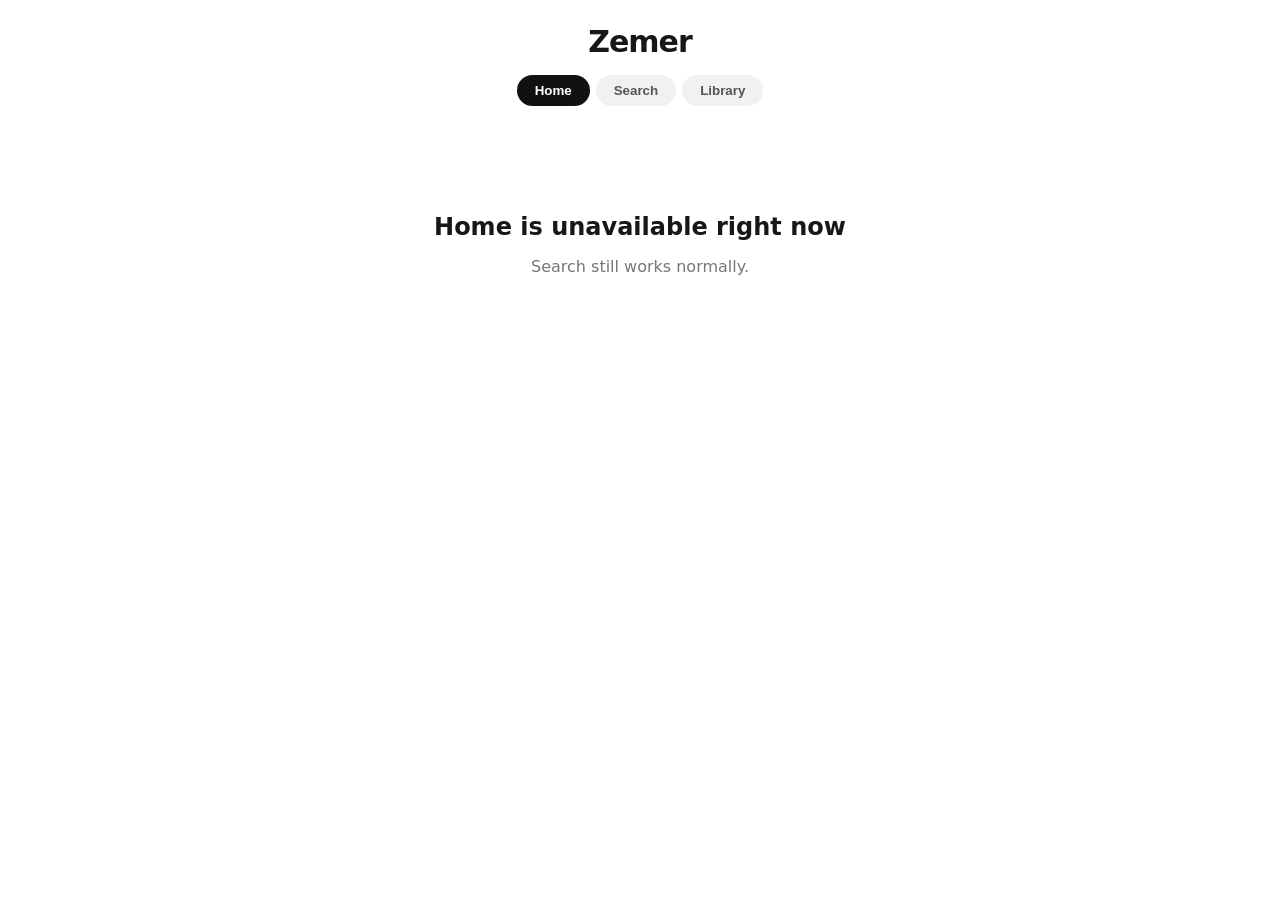
<file: index.html>
<!doctype html>
<html lang="en"><head>
<meta charset="utf-8"><meta name="viewport" content="width=device-width,initial-scale=1,viewport-fit=cover">
<meta name="theme-color" content="#fff"><title>Zemer</title>
<style>
*{box-sizing:border-box}html,body{margin:0;min-height:100%;font-family:system-ui,-apple-system,BlinkMacSystemFont,"Segoe UI",sans-serif;background:#fff;color:#171717}
body{padding:0 16px 94px}.wrap{width:min(920px,100%);margin:auto}header{display:flex;align-items:center;justify-content:center;padding:24px 0 16px}
.logo{font-size:30px;font-weight:800;letter-spacing:-1px}.tabs{display:flex;justify-content:center;gap:6px;margin:0 auto 18px}.tab{border:0;background:#f1f1f1;color:#555;border-radius:18px;padding:8px 18px;font-weight:700;cursor:pointer}.tab.active{background:#111;color:#fff}.search{display:flex;gap:9px;max-width:760px;margin:8px auto 26px}.search input{flex:1;height:52px;border:1px solid #d6d6d6;border-radius:27px;padding:0 19px;font-size:17px;outline:0;background:#fafafa}.search input:focus{border-color:#888;background:#fff}.search button{height:52px;border:0;border-radius:27px;padding:0 22px;background:#111;color:#fff;font-size:16px;font-weight:700}
#status{text-align:center;color:#777;margin:22px 0}.section{margin:27px 0}.section h2{font-size:19px;margin:0 0 10px}.row{display:flex;align-items:center;gap:13px;padding:10px 7px;border-radius:12px;cursor:pointer}.row:hover{background:#f5f5f5}.art{width:58px;height:58px;border-radius:9px;object-fit:cover;background:#eee;flex:none}.info{min-width:0;flex:1}.title{font-weight:650;white-space:nowrap;overflow:hidden;text-overflow:ellipsis}.sub{font-size:14px;color:#777;margin-top:3px;white-space:nowrap;overflow:hidden;text-overflow:ellipsis}.action{border:0;background:#eee;width:40px;height:40px;border-radius:50%;font-size:17px;flex:none}.albumHero{display:flex;gap:18px;align-items:center;padding:8px 2px 22px}.heroArt{width:150px;height:150px;border-radius:12px;object-fit:cover;background:#eee}.heroTitle{font-size:28px;font-weight:800;line-height:1.08}.heroSub{color:#777;margin-top:8px}.back{border:0;background:#f1f1f1;border-radius:20px;padding:9px 15px;font-weight:650;margin-bottom:14px}.tracknum{width:28px;color:#999;text-align:center}.player{position:fixed;left:0;right:0;bottom:0;background:#fff;border-top:1px solid #ddd;padding:9px 14px calc(9px + env(safe-area-inset-bottom));z-index:10;box-shadow:0 -4px 18px #00000012}.playerin{width:min(920px,100%);margin:auto;display:flex;align-items:center;gap:11px}.miniArt{width:48px;height:48px;border-radius:7px;object-fit:cover;background:#eee}.ptext{min-width:0;flex:1}.pcontrols{display:flex;gap:7px}.pcontrols button{border:0;background:#111;color:#fff;border-radius:50%;width:40px;height:40px}.progress{position:absolute;left:0;right:0;top:-2px;height:3px;background:#ddd}.progress i{display:block;width:0;height:100%;background:#111}.full{position:fixed;inset:0;background:#fff;z-index:30;display:none;flex-direction:column;padding:calc(18px + env(safe-area-inset-top)) 22px calc(22px + env(safe-area-inset-bottom));overflow:auto}.full.open{display:flex}.fullTop{display:flex;justify-content:space-between;align-items:center}.iconbtn{border:0;background:#f1f1f1;border-radius:50%;width:42px;height:42px;font-size:20px}.fullArt{width:min(78vw,380px);aspect-ratio:1;margin:45px auto 28px;border-radius:18px;object-fit:cover;background:#eee}.fullInfo{text-align:center}.fullTitle{font-size:25px;font-weight:800}.fullArtist{color:#777;margin-top:6px}.seek{width:100%;margin-top:25px}.times{display:flex;justify-content:space-between;color:#777;font-size:12px}.range{width:100%;accent-color:#111}.bigControls{display:flex;justify-content:center;align-items:center;gap:22px;margin:25px 0}.bigControls button{border:0;background:#f0f0f0;border-radius:50%;width:50px;height:50px;font-size:20px}.bigControls .main{background:#111;color:#fff;width:66px;height:66px;font-size:25px}.queue{border-top:1px solid #eee;padding-top:18px}.queue h3{margin:0 0 10px}.qrow{display:flex;gap:10px;align-items:center;padding:9px 0}.qrow img{width:44px;height:44px;border-radius:6px;object-fit:cover}.qinfo{min-width:0}.qtitle{font-weight:600;white-space:nowrap;overflow:hidden;text-overflow:ellipsis}.qsub{font-size:13px;color:#777}.homeSection{margin:28px 0}.homeSectionHead{display:flex;align-items:center;justify-content:space-between}.homeSection h2{font-size:20px;margin:0 0 11px}.homeRail{display:flex;gap:13px;overflow-x:auto;padding:2px 2px 8px;scroll-snap-type:x proximity}.homeCard{position:relative;flex:0 0 155px;cursor:pointer;scroll-snap-align:start}.homeCard img{width:155px;height:155px;border-radius:12px;object-fit:cover;background:#eee}.homeCardTitle{font-weight:700;margin-top:7px;white-space:nowrap;overflow:hidden;text-overflow:ellipsis}.homeCardSub{font-size:13px;color:#777;margin-top:3px;white-space:nowrap;overflow:hidden;text-overflow:ellipsis}.homePlay{position:absolute;right:8px;top:112px;border:0;background:#111;color:#fff;width:36px;height:36px;border-radius:50%}.emptyHome{text-align:center;color:#777;padding:65px 20px}.emptyHome h2{color:#171717;margin-bottom:6px}.emptyIcon{font-size:44px;color:#171717}.yt{position:fixed;width:1px;height:1px;left:-10px;top:-10px;opacity:.01;pointer-events:none}
@media(max-width:600px){body{padding-left:10px;padding-right:10px}.search button{padding:0 18px}.heroArt{width:118px;height:118px}.heroTitle{font-size:24px}.row{padding:9px 3px}}
</style></head><body>
<div class="wrap"><header><div class="logo">Zemer</div></header>
<nav class="tabs" aria-label="Main navigation"><button class="tab active" data-tab="home">Home</button><button class="tab" data-tab="search">Search</button><button class="tab" data-tab="library">Library</button></nav>
<div id="searchArea" hidden><form class="search" id="form"><input id="q" autocomplete="off" placeholder="Search songs, artists, albums…"><button>Search</button></form></div>
<div id="status"></div><main id="results"></main></div>
<div class="player" id="player" hidden><div class="progress"><i id="bar"></i></div><div class="playerin"><img class="miniArt" id="part"><div class="ptext"><div class="title" id="ptitle"></div><div class="sub" id="psub"></div></div><div class="pcontrols"><button id="prev">‹</button><button id="pause">▶</button><button id="next">›</button></div></div></div>
<div class="full" id="full"><div class="fullTop"><button class="iconbtn" id="closeFull">⌄</button><span>Now Playing</span><button class="iconbtn" id="openQueue">☰</button></div><img class="fullArt" id="fart"><div class="fullInfo"><div class="fullTitle" id="ftitle"></div><div class="fullArtist" id="fartist"></div></div><div class="seek"><input class="range" id="seek" type="range" min="0" max="1000" value="0"><div class="times"><span id="cur">0:00</span><span id="dur">0:00</span></div></div><div class="bigControls"><button id="fprev">⏮</button><button class="main" id="fpause">▶</button><button id="fnext">⏭</button></div><div class="queue"><h3>Up Next</h3><div id="queue"></div></div></div>
<audio id="audio" preload="metadata"></audio><script src="https://lambakj3-source.github.io/zemer-app-ios/app.js?v=12"></script>
</body></html>
</file>
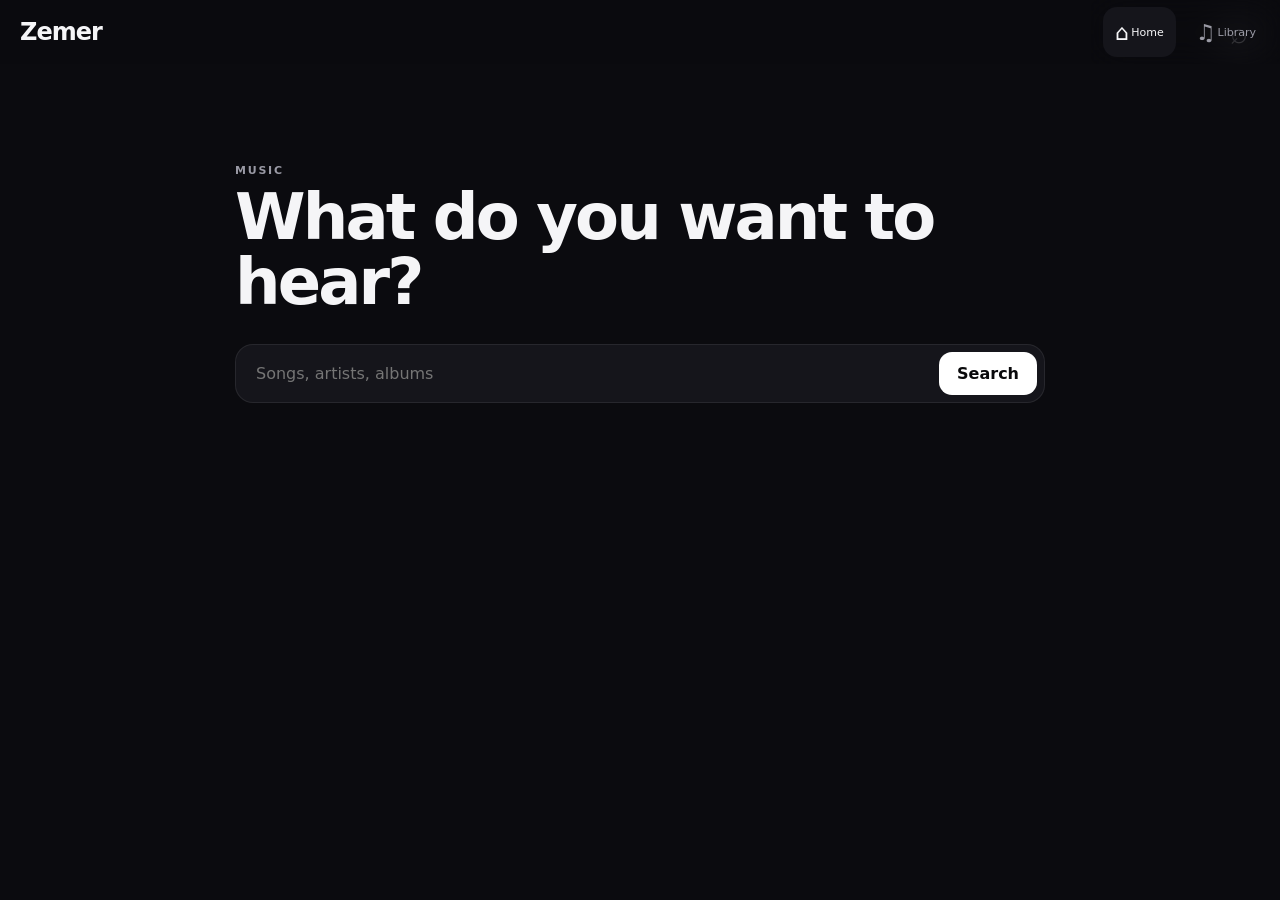
<file: web/index.html>
<!doctype html>
<html lang="en">
<head>
  <meta charset="utf-8">
  <meta name="viewport" content="width=device-width,initial-scale=1,viewport-fit=cover">
  <meta name="theme-color" content="#0b0b0f">
  <meta name="description" content="Zemer — a simple music player for the web.">
  <link rel="manifest" href="./manifest.webmanifest">
  <link rel="icon" href="./icon.svg" type="image/svg+xml">
  <link rel="stylesheet" href="./styles.css">
  <title>Zemer</title>
</head>
<body>
  <div id="app">
    <header class="topbar">
      <div class="brand">Zemer</div>
      <button id="searchButton" class="icon-button" aria-label="Search">⌕</button>
    </header>

    <main id="main">
      <section id="homeView" class="view active">
        <div class="hero">
          <p class="eyebrow">MUSIC</p>
          <h1>What do you want to hear?</h1>
          <form id="searchForm" class="search-box">
            <input id="searchInput" autocomplete="off" placeholder="Songs, artists, albums" aria-label="Search music">
            <button type="submit">Search</button>
          </form>
        </div>
        <div id="results" class="results"></div>
      </section>

      <section id="libraryView" class="view">
        <div class="section-heading">
          <div>
            <p class="eyebrow">YOUR MUSIC</p>
            <h2>Library</h2>
          </div>
        </div>
        <div id="libraryList" class="results"></div>
      </section>
    </main>

    <section id="nowPlaying" class="now-playing hidden">
      <img id="playerArt" alt="" src="./icon.svg">
      <div class="player-meta">
        <div id="playerTitle" class="player-title">Nothing playing</div>
        <div id="playerSubtitle" class="player-subtitle"></div>
      </div>
      <button id="prevButton" class="player-button" aria-label="Previous">⏮</button>
      <button id="playButton" class="player-button play" aria-label="Play">▶</button>
      <button id="nextButton" class="player-button" aria-label="Next">⏭</button>
      <button id="expandButton" class="player-button" aria-label="Open player">⌃</button>
      <audio id="audio" preload="metadata"></audio>
    </section>

    <section id="fullPlayer" class="full-player hidden">
      <button id="closePlayer" class="close-button" aria-label="Close">⌄</button>
      <img id="fullArt" alt="">
      <div id="fullTitle" class="full-title"></div>
      <div id="fullSubtitle" class="full-subtitle"></div>
      <input id="progress" class="progress" type="range" min="0" max="100" value="0">
      <div class="time-row"><span id="elapsed">0:00</span><span id="duration">0:00</span></div>
      <div class="full-controls">
        <button id="fullPrev" aria-label="Previous">⏮</button>
        <button id="fullPlay" class="big-play" aria-label="Play">▶</button>
        <button id="fullNext" aria-label="Next">⏭</button>
      </div>
    </section>

    <nav class="bottom-nav" aria-label="Main navigation">
      <button class="nav-button active" data-view="homeView">⌂<span>Home</span></button>
      <button class="nav-button" data-view="libraryView">♫<span>Library</span></button>
    </nav>
  </div>
  <script src="./app.js"></script>
</body>
</html>
</file>
<file: web/styles.css>
:root {
  color-scheme: dark;
  font-family: system-ui,-apple-system,BlinkMacSystemFont,"Segoe UI",sans-serif;
  --bg:#0b0b0f; --panel:#15151b; --panel2:#1d1d25; --text:#f5f5f7;
  --muted:#9a9aa5; --accent:#ffffff; --border:rgba(255,255,255,.08);
}
*{box-sizing:border-box}
html,body{margin:0;min-height:100%;background:var(--bg);color:var(--text)}
body{overscroll-behavior-y:none}
button,input{font:inherit}
button{color:inherit;border:0;background:none;cursor:pointer}
#app{min-height:100vh;padding-bottom:92px}
.topbar{height:64px;padding:0 20px;display:flex;align-items:center;justify-content:space-between;position:sticky;top:0;z-index:5;background:rgba(11,11,15,.9);backdrop-filter:blur(18px)}
.brand{font-size:24px;font-weight:800;letter-spacing:-.04em}
.icon-button{font-size:30px;width:42px;height:42px}
.view{display:none}.view.active{display:block}
.hero{padding:54px 20px 26px;max-width:850px;margin:auto}
.eyebrow{font-size:11px;letter-spacing:.16em;color:var(--muted);font-weight:700;margin:0 0 8px}
h1{font-size:clamp(34px,8vw,64px);line-height:1.02;letter-spacing:-.045em;margin:0 0 28px}
h2{font-size:32px;letter-spacing:-.04em;margin:0}
.search-box{display:flex;gap:10px;background:var(--panel);border:1px solid var(--border);border-radius:18px;padding:7px}
.search-box input{min-width:0;flex:1;background:transparent;border:0;outline:0;color:var(--text);padding:12px 13px;font-size:16px}
.search-box button{background:var(--accent);color:#09090b;border-radius:13px;padding:0 18px;font-weight:700}
.results{max-width:850px;margin:auto;padding:0 12px}
.song{display:grid;grid-template-columns:64px 1fr auto;gap:13px;align-items:center;padding:10px 8px;border-radius:14px}
.song:hover{background:var(--panel)}
.song-art{width:64px;height:64px;object-fit:cover;border-radius:9px;background:var(--panel2)}
.song-title{font-weight:650;line-height:1.25}
.song-subtitle{font-size:13px;color:var(--muted);margin-top:4px;white-space:nowrap;overflow:hidden;text-overflow:ellipsis}
.song-action{font-size:23px;padding:12px}
.status{padding:30px 8px;color:var(--muted);text-align:center}
.section-heading{max-width:850px;margin:auto;padding:36px 20px 18px}
.bottom-nav{position:fixed;bottom:0;left:0;right:0;height:76px;padding:7px max(12px,env(safe-area-inset-right)) max(7px,env(safe-area-inset-bottom)) max(12px,env(safe-area-inset-left));display:flex;justify-content:center;gap:8px;background:rgba(11,11,15,.94);border-top:1px solid var(--border);backdrop-filter:blur(20px);z-index:20}
.nav-button{width:110px;border-radius:14px;color:var(--muted);display:flex;flex-direction:column;align-items:center;justify-content:center;gap:2px;font-size:22px}
.nav-button span{font-size:11px}.nav-button.active{color:var(--text);background:var(--panel)}
.now-playing{position:fixed;left:10px;right:10px;bottom:84px;z-index:15;display:grid;grid-template-columns:42px 1fr auto auto auto auto;gap:8px;align-items:center;background:rgba(29,29,37,.97);border:1px solid var(--border);border-radius:16px;padding:8px 10px;box-shadow:0 12px 40px rgba(0,0,0,.35)}
.now-playing img{width:42px;height:42px;object-fit:cover;border-radius:7px}
.player-title{font-size:13px;font-weight:700;white-space:nowrap;overflow:hidden;text-overflow:ellipsis}
.player-subtitle{font-size:11px;color:var(--muted);white-space:nowrap;overflow:hidden;text-overflow:ellipsis}
.player-button{font-size:18px;padding:7px}.player-button.play{font-size:20px}
.full-player{position:fixed;inset:0;z-index:30;background:var(--bg);padding:calc(20px + env(safe-area-inset-top)) 24px calc(30px + env(safe-area-inset-bottom));display:flex;flex-direction:column;align-items:center}
.full-player.hidden,.now-playing.hidden{display:none}
.close-button{align-self:flex-start;font-size:34px;margin-bottom:18px}
.full-player img{width:min(82vw,420px);aspect-ratio:1;object-fit:cover;border-radius:22px;box-shadow:0 20px 70px rgba(0,0,0,.45)}
.full-title{font-size:25px;font-weight:800;text-align:center;margin-top:28px;max-width:600px}
.full-subtitle{color:var(--muted);margin-top:6px}
.progress{width:min(90vw,600px);margin-top:38px;accent-color:white}
.time-row{width:min(90vw,600px);display:flex;justify-content:space-between;color:var(--muted);font-size:12px;margin-top:5px}
.full-controls{display:flex;align-items:center;gap:46px;margin-top:28px;font-size:27px}
.big-play{font-size:54px}
@media(min-width:700px){.bottom-nav{top:0;bottom:auto;left:auto;width:auto;height:64px;background:transparent;border:0}.bottom-nav .nav-button{flex-direction:row;width:auto;padding:0 12px}.hero{padding-top:100px}.now-playing{max-width:900px;margin:auto}}
</file>
